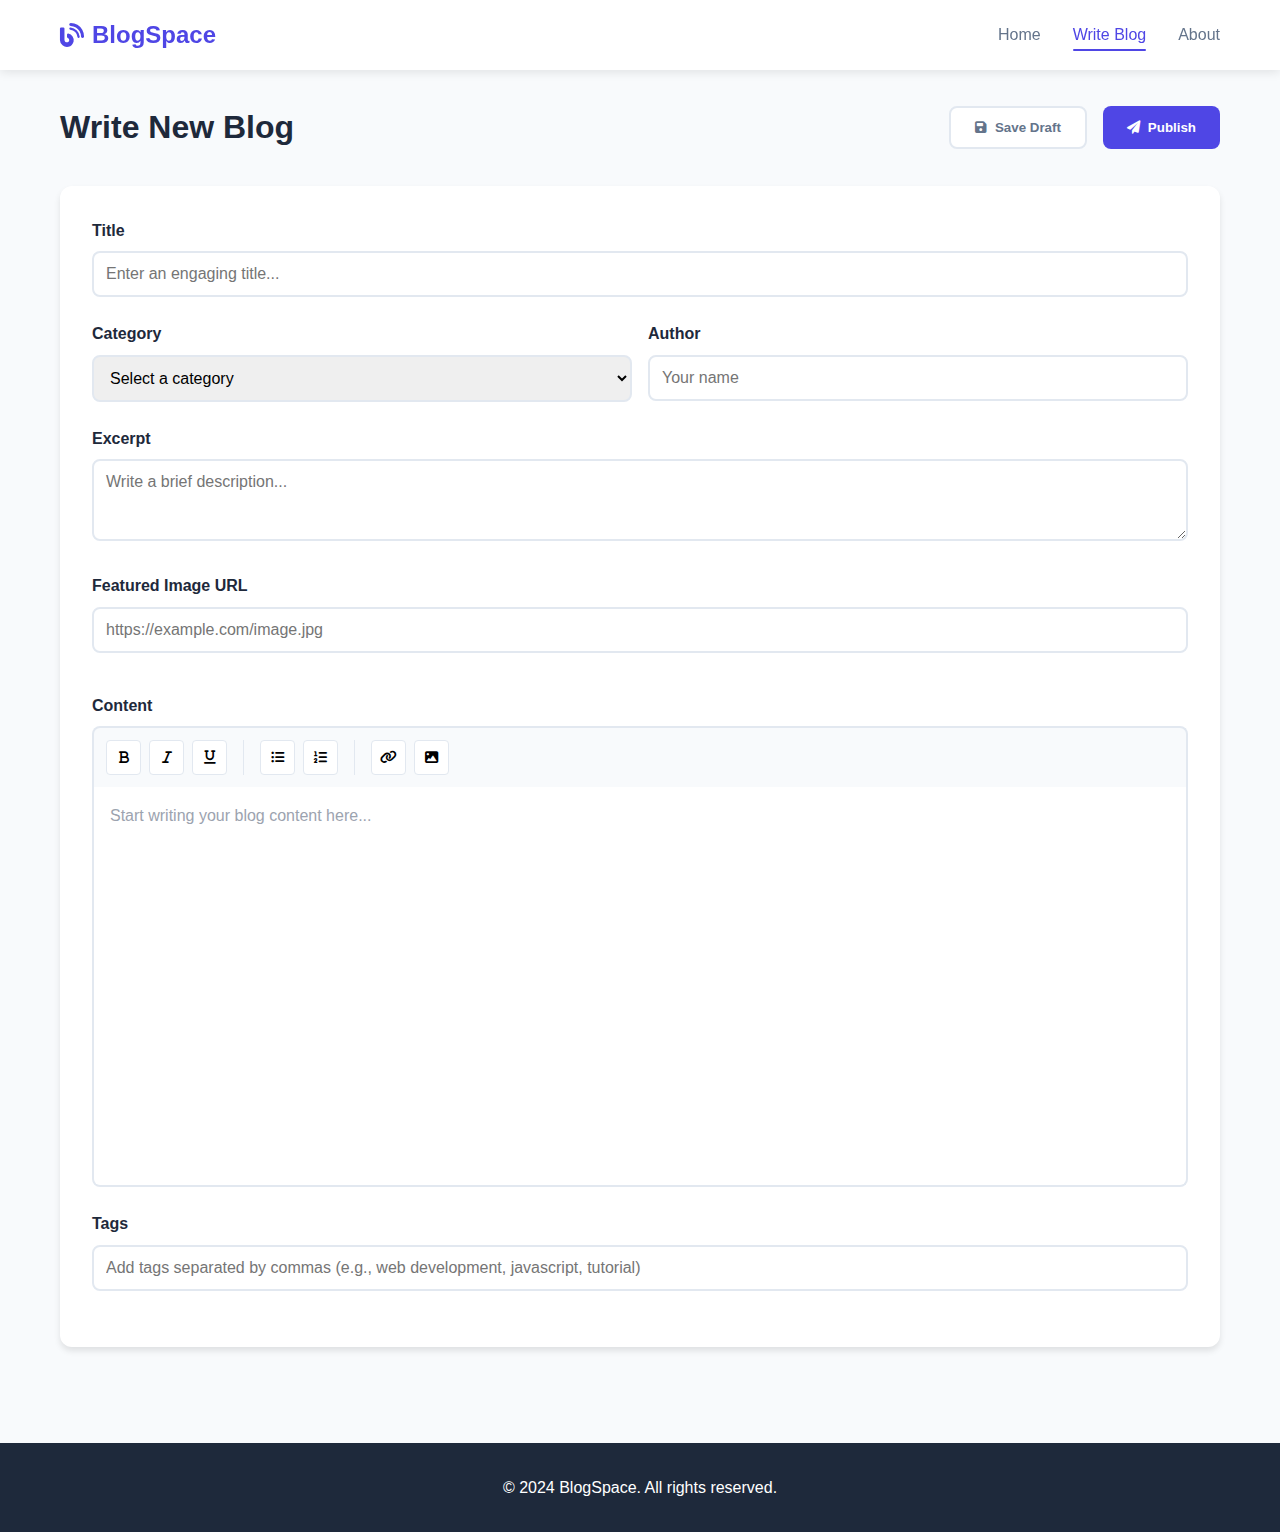
<file: editor.html>
<!DOCTYPE html>
<html lang="en">
<head>
    <meta charset="UTF-8">
    <meta name="viewport" content="width=device-width, initial-scale=1.0">
    <title>BlogSpace - Write Blog</title>
    <link rel="stylesheet" href="styles.css">
    <link href="https://cdnjs.cloudflare.com/ajax/libs/font-awesome/6.0.0/css/all.min.css" rel="stylesheet">
</head>
<body>
    <header class="header">
        <nav class="navbar">
            <div class="nav-container">
                <div class="logo">
                    <i class="fas fa-blog"></i>
                    <span>BlogSpace</span>
                </div>
                <ul class="nav-menu">
                    <li class="nav-item">
                        <a href="index.html" class="nav-link">Home</a>
                    </li>
                    <li class="nav-item">
                        <a href="editor.html" class="nav-link active">Write Blog</a>
                    </li>
                    <li class="nav-item">
                        <a href="#" class="nav-link">About</a>
                    </li>
                </ul>
                <div class="hamburger">
                    <span class="bar"></span>
                    <span class="bar"></span>
                    <span class="bar"></span>
                </div>
            </div>
        </nav>
    </header>

    <main class="main-content">
        <div class="editor-container">
            <div class="container">
                <div class="editor-header">
                    <h1 id="editorTitle">Write New Blog</h1>
                    <div class="editor-actions">
                        <button class="btn btn-secondary" onclick="saveDraft()">
                            <i class="fas fa-save"></i>
                            Save Draft
                        </button>
                        <button class="btn btn-primary" onclick="publishBlog()">
                            <i class="fas fa-paper-plane"></i>
                            Publish
                        </button>
                    </div>
                </div>

                <form class="blog-form" id="blogForm">
                    <div class="form-group">
                        <label for="blogTitleInput">Title</label>
                        <input 
                            type="text" 
                            id="blogTitleInput" 
                            placeholder="Enter an engaging title..."
                            required
                        >
                    </div>

                    <div class="form-row">
                        <div class="form-group">
                            <label for="categorySelect">Category</label>
                            <select id="categorySelect" required>
                                <option value="">Select a category</option>
                                <option value="technology">Technology</option>
                                <option value="lifestyle">Lifestyle</option>
                                <option value="travel">Travel</option>
                                <option value="food">Food</option>
                                <option value="health">Health</option>
                                <option value="business">Business</option>
                            </select>
                        </div>
                        
                        <div class="form-group">
                            <label for="authorInput">Author</label>
                            <input 
                                type="text" 
                                id="authorInput" 
                                placeholder="Your name"
                                required
                            >
                        </div>
                    </div>

                    <div class="form-group">
                        <label for="excerptInput">Excerpt</label>
                        <textarea 
                            id="excerptInput" 
                            placeholder="Write a brief description..."
                            rows="3"
                        ></textarea>
                    </div>

                    <div class="form-group">
                        <label for="imageUrlInput">Featured Image URL</label>
                        <input 
                            type="url" 
                            id="imageUrlInput" 
                            placeholder="https://example.com/image.jpg"
                        >
                        <div class="image-preview" id="imagePreview"></div>
                    </div>

                    <div class="form-group">
                        <label for="contentEditor">Content</label>
                        <div class="editor-toolbar">
                            <button type="button" class="toolbar-btn" onclick="formatText('bold')">
                                <i class="fas fa-bold"></i>
                            </button>
                            <button type="button" class="toolbar-btn" onclick="formatText('italic')">
                                <i class="fas fa-italic"></i>
                            </button>
                            <button type="button" class="toolbar-btn" onclick="formatText('underline')">
                                <i class="fas fa-underline"></i>
                            </button>
                            <span class="toolbar-separator"></span>
                            <button type="button" class="toolbar-btn" onclick="formatText('insertUnorderedList')">
                                <i class="fas fa-list-ul"></i>
                            </button>
                            <button type="button" class="toolbar-btn" onclick="formatText('insertOrderedList')">
                                <i class="fas fa-list-ol"></i>
                            </button>
                            <span class="toolbar-separator"></span>
                            <button type="button" class="toolbar-btn" onclick="insertLink()">
                                <i class="fas fa-link"></i>
                            </button>
                            <button type="button" class="toolbar-btn" onclick="insertImage()">
                                <i class="fas fa-image"></i>
                            </button>
                        </div>
                        <div 
                            class="content-editor" 
                            id="contentEditor" 
                            contenteditable="true"
                            data-placeholder="Start writing your blog content here..."
                        ></div>
                    </div>

                    <div class="form-group">
                        <label for="tagsInput">Tags</label>
                        <input 
                            type="text" 
                            id="tagsInput" 
                            placeholder="Add tags separated by commas (e.g., web development, javascript, tutorial)"
                        >
                    </div>
                </form>
            </div>
        </div>
    </main>

    <footer class="footer">
        <div class="container">
            <p>&copy; 2024 BlogSpace. All rights reserved.</p>
        </div>
    </footer>

    <script src="editor.js"></script>
</body>
</html>
</file>
<file: styles.css>
/* Reset and Base Styles */
* {
    margin: 0;
    padding: 0;
    box-sizing: border-box;
}

body {
    font-family: 'Inter', -apple-system, BlinkMacSystemFont, 'Segoe UI', Roboto, sans-serif;
    line-height: 1.6;
    color: #333;
    background-color: #f8fafc;
}

.container {
    max-width: 1200px;
    margin: 0 auto;
    padding: 0 20px;
}

/* Header & Navigation */
.header {
    background: #fff;
    box-shadow: 0 2px 10px rgba(0, 0, 0, 0.1);
    position: sticky;
    top: 0;
    z-index: 100;
}

.navbar {
    padding: 1rem 0;
}

.nav-container {
    display: flex;
    justify-content: space-between;
    align-items: center;
    max-width: 1200px;
    margin: 0 auto;
    padding: 0 20px;
}

.logo {
    display: flex;
    align-items: center;
    font-size: 1.5rem;
    font-weight: 700;
    color: #4f46e5;
    gap: 0.5rem;
}

.nav-menu {
    display: flex;
    list-style: none;
    gap: 2rem;
}

.nav-link {
    text-decoration: none;
    color: #64748b;
    font-weight: 500;
    transition: color 0.3s ease;
    position: relative;
}

.nav-link:hover,
.nav-link.active {
    color: #4f46e5;
}

.nav-link.active::after {
    content: '';
    position: absolute;
    bottom: -8px;
    left: 0;
    right: 0;
    height: 2px;
    background: #4f46e5;
    border-radius: 1px;
}

.hamburger {
    display: none;
    flex-direction: column;
    cursor: pointer;
}

.bar {
    width: 25px;
    height: 3px;
    background: #333;
    margin: 3px 0;
    transition: 0.3s;
}

/* Hero Section */
.hero {
    background: linear-gradient(135deg, #667eea 0%, #764ba2 100%);
    color: white;
    padding: 6rem 0;
    text-align: center;
}

.hero h1 {
    font-size: 3.5rem;
    font-weight: 700;
    margin-bottom: 1rem;
}

.hero p {
    font-size: 1.2rem;
    margin-bottom: 2rem;
    opacity: 0.9;
}

.cta-button {
    display: inline-block;
    background: #fff;
    color: #4f46e5;
    padding: 1rem 2rem;
    text-decoration: none;
    border-radius: 8px;
    font-weight: 600;
    transition: transform 0.3s ease, box-shadow 0.3s ease;
}

.cta-button:hover {
    transform: translateY(-2px);
    box-shadow: 0 10px 25px rgba(0, 0, 0, 0.2);
}

/* Blogs Section */
.blogs-section {
    padding: 4rem 0;
}

.section-header {
    display: flex;
    justify-content: space-between;
    align-items: center;
    margin-bottom: 3rem;
    flex-wrap: wrap;
    gap: 1rem;
}

.section-header h2 {
    font-size: 2.5rem;
    font-weight: 700;
    color: #1e293b;
}

.filter-options {
    display: flex;
    gap: 0.5rem;
    flex-wrap: wrap;
}

.filter-btn {
    padding: 0.5rem 1rem;
    border: 2px solid #e2e8f0;
    background: white;
    color: #64748b;
    border-radius: 25px;
    cursor: pointer;
    transition: all 0.3s ease;
    font-weight: 500;
}

.filter-btn:hover,
.filter-btn.active {
    border-color: #4f46e5;
    background: #4f46e5;
    color: white;
}

.blogs-grid {
    display: grid;
    grid-template-columns: repeat(auto-fill, minmax(350px, 1fr));
    gap: 2rem;
    margin-bottom: 3rem;
}

.blog-card {
    background: white;
    border-radius: 12px;
    overflow: hidden;
    box-shadow: 0 4px 6px rgba(0, 0, 0, 0.1);
    transition: transform 0.3s ease, box-shadow 0.3s ease;
    cursor: pointer;
}

.blog-card:hover {
    transform: translateY(-5px);
    box-shadow: 0 20px 40px rgba(0, 0, 0, 0.15);
}

.blog-card-image {
    height: 200px;
    background-size: cover;
    background-position: center;
    position: relative;
}

.blog-category {
    position: absolute;
    top: 1rem;
    left: 1rem;
    background: #4f46e5;
    color: white;
    padding: 0.25rem 0.75rem;
    border-radius: 15px;
    font-size: 0.75rem;
    font-weight: 600;
    text-transform: uppercase;
}

.blog-card-content {
    padding: 1.5rem;
}

.blog-card h3 {
    font-size: 1.25rem;
    font-weight: 700;
    margin-bottom: 0.5rem;
    color: #1e293b;
    line-height: 1.4;
}

.blog-excerpt {
    color: #64748b;
    margin-bottom: 1rem;
    line-height: 1.6;
}

.blog-meta {
    display: flex;
    justify-content: space-between;
    align-items: center;
    font-size: 0.875rem;
    color: #64748b;
}

.author-info {
    display: flex;
    align-items: center;
    gap: 0.5rem;
}

.author-avatar {
    width: 30px;
    height: 30px;
    border-radius: 50%;
}

.load-more {
    text-align: center;
    margin-top: 3rem;
}

.load-more-btn {
    padding: 1rem 2rem;
    background: #4f46e5;
    color: white;
    border: none;
    border-radius: 8px;
    font-weight: 600;
    cursor: pointer;
    transition: background 0.3s ease;
}

.load-more-btn:hover {
    background: #3730a3;
}

/* Blog Post Page */
.blog-post {
    padding: 2rem 0 4rem;
}

.blog-header {
    margin-bottom: 2rem;
}

.blog-meta {
    display: flex;
    gap: 1rem;
    margin-bottom: 1rem;
}

.category {
    background: #4f46e5;
    color: white;
    padding: 0.25rem 0.75rem;
    border-radius: 15px;
    font-size: 0.75rem;
    font-weight: 600;
    text-transform: uppercase;
}

.date {
    color: #64748b;
    font-size: 0.875rem;
}

.blog-title {
    font-size: 3rem;
    font-weight: 700;
    line-height: 1.2;
    margin-bottom: 1.5rem;
    color: #1e293b;
}

.author-info {
    display: flex;
    align-items: center;
    gap: 1rem;
}

.author-avatar {
    width: 50px;
    height: 50px;
    border-radius: 50%;
}

.author-details {
    display: flex;
    flex-direction: column;
}

.author-name {
    font-weight: 600;
    color: #1e293b;
}

.read-time {
    font-size: 0.875rem;
    color: #64748b;
}

.blog-image {
    margin: 2rem 0;
    border-radius: 12px;
    overflow: hidden;
}

.blog-image img {
    width: 100%;
    height: 400px;
    object-fit: cover;
}

.blog-content {
    font-size: 1.1rem;
    line-height: 1.8;
    margin-bottom: 3rem;
}

.blog-content p {
    margin-bottom: 1.5rem;
}

.blog-content h2,
.blog-content h3 {
    margin: 2rem 0 1rem;
    color: #1e293b;
}

.blog-content ul,
.blog-content ol {
    margin: 1rem 0 1rem 2rem;
}

.blog-content li {
    margin-bottom: 0.5rem;
}

.blog-actions {
    display: flex;
    justify-content: space-between;
    align-items: center;
    padding: 2rem 0;
    border-top: 1px solid #e2e8f0;
    border-bottom: 1px solid #e2e8f0;
    margin-bottom: 3rem;
}

.action-buttons {
    display: flex;
    gap: 1rem;
}

.action-btn {
    display: flex;
    align-items: center;
    gap: 0.5rem;
    padding: 0.75rem 1rem;
    background: white;
    border: 2px solid #e2e8f0;
    border-radius: 25px;
    cursor: pointer;
    transition: all 0.3s ease;
    font-weight: 500;
}

.action-btn:hover {
    border-color: #4f46e5;
    color: #4f46e5;
}

.like-btn.liked {
    border-color: #ef4444;
    color: #ef4444;
}

.like-btn.liked i {
    color: #ef4444;
}

.edit-btn {
    display: flex;
    align-items: center;
    gap: 0.5rem;
    padding: 0.75rem 1rem;
    background: #4f46e5;
    color: white;
    text-decoration: none;
    border-radius: 25px;
    font-weight: 500;
    transition: background 0.3s ease;
}

.edit-btn:hover {
    background: #3730a3;
}

/* Comments Section */
.comments-section {
    padding: 2rem 0;
}

.comments-section h3 {
    font-size: 1.5rem;
    margin-bottom: 2rem;
    color: #1e293b;
}

.comment-form {
    display: flex;
    gap: 1rem;
    margin-bottom: 3rem;
}

.user-avatar img {
    width: 40px;
    height: 40px;
    border-radius: 50%;
}

.comment-input-container {
    flex: 1;
}

.comment-input-container textarea {
    width: 100%;
    padding: 1rem;
    border: 2px solid #e2e8f0;
    border-radius: 8px;
    resize: vertical;
    font-family: inherit;
    margin-bottom: 1rem;
}

.comment-input-container textarea:focus {
    outline: none;
    border-color: #4f46e5;
}

.comment-actions {
    display: flex;
    gap: 1rem;
    justify-content: flex-end;
}

.cancel-btn {
    padding: 0.5rem 1rem;
    background: transparent;
    border: 1px solid #e2e8f0;
    border-radius: 6px;
    cursor: pointer;
    color: #64748b;
}

.submit-btn {
    padding: 0.5rem 1rem;
    background: #4f46e5;
    color: white;
    border: none;
    border-radius: 6px;
    cursor: pointer;
    font-weight: 500;
}

.comment {
    display: flex;
    gap: 1rem;
    padding: 1.5rem 0;
    border-bottom: 1px solid #e2e8f0;
}

.comment:last-child {
    border-bottom: none;
}

.comment-content {
    flex: 1;
}

.comment-author {
    font-weight: 600;
    color: #1e293b;
    margin-bottom: 0.25rem;
}

.comment-date {
    font-size: 0.875rem;
    color: #64748b;
    margin-bottom: 0.5rem;
}

.comment-text {
    line-height: 1.6;
    margin-bottom: 0.5rem;
}

.comment-actions-inline {
    display: flex;
    gap: 1rem;
}

.comment-action {
    background: none;
    border: none;
    color: #64748b;
    cursor: pointer;
    font-size: 0.875rem;
    padding: 0.25rem 0;
}

.comment-action:hover {
    color: #4f46e5;
}

/* Editor Page */
.editor-container {
    padding: 2rem 0;
}

.editor-header {
    display: flex;
    justify-content: space-between;
    align-items: center;
    margin-bottom: 2rem;
}

.editor-header h1 {
    font-size: 2rem;
    color: #1e293b;
}

.editor-actions {
    display: flex;
    gap: 1rem;
}

.btn {
    display: flex;
    align-items: center;
    gap: 0.5rem;
    padding: 0.75rem 1.5rem;
    border: none;
    border-radius: 8px;
    font-weight: 600;
    cursor: pointer;
    transition: all 0.3s ease;
}

.btn-primary {
    background: #4f46e5;
    color: white;
}

.btn-primary:hover {
    background: #3730a3;
}

.btn-secondary {
    background: white;
    color: #64748b;
    border: 2px solid #e2e8f0;
}

.btn-secondary:hover {
    border-color: #4f46e5;
    color: #4f46e5;
}

.blog-form {
    background: white;
    padding: 2rem;
    border-radius: 12px;
    box-shadow: 0 4px 6px rgba(0, 0, 0, 0.1);
}

.form-group {
    margin-bottom: 1.5rem;
}

.form-row {
    display: grid;
    grid-template-columns: 1fr 1fr;
    gap: 1rem;
}

.form-group label {
    display: block;
    margin-bottom: 0.5rem;
    font-weight: 600;
    color: #1e293b;
}

.form-group input,
.form-group select,
.form-group textarea {
    width: 100%;
    padding: 0.75rem;
    border: 2px solid #e2e8f0;
    border-radius: 8px;
    font-family: inherit;
    font-size: 1rem;
}

.form-group input:focus,
.form-group select:focus,
.form-group textarea:focus {
    outline: none;
    border-color: #4f46e5;
}

.image-preview {
    margin-top: 1rem;
    border-radius: 8px;
    overflow: hidden;
}

.image-preview img {
    width: 100%;
    max-height: 200px;
    object-fit: cover;
}

.editor-toolbar {
    display: flex;
    gap: 0.5rem;
    padding: 0.75rem;
    border: 2px solid #e2e8f0;
    border-bottom: none;
    border-radius: 8px 8px 0 0;
    background: #f8fafc;
    flex-wrap: wrap;
}

.toolbar-btn {
    padding: 0.5rem;
    background: white;
    border: 1px solid #e2e8f0;
    border-radius: 4px;
    cursor: pointer;
    transition: all 0.3s ease;
    width: 35px;
    height: 35px;
    display: flex;
    align-items: center;
    justify-content: center;
}

.toolbar-btn:hover {
    background: #4f46e5;
    color: white;
}

.toolbar-btn.active {
    background: #4f46e5;
    color: white;
}

.toolbar-separator {
    width: 1px;
    background: #e2e8f0;
    margin: 0 0.5rem;
}

.content-editor {
    min-height: 400px;
    padding: 1rem;
    border: 2px solid #e2e8f0;
    border-top: none;
    border-radius: 0 0 8px 8px;
    background: white;
    line-height: 1.6;
    font-size: 1rem;
}

.content-editor:focus {
    outline: none;
    border-color: #4f46e5;
}

.content-editor:empty:before {
    content: attr(data-placeholder);
    color: #9ca3af;
}

/* Footer */
.footer {
    background: #1e293b;
    color: white;
    text-align: center;
    padding: 2rem 0;
    margin-top: 4rem;
}

/* Responsive Design */
@media (max-width: 768px) {
    .hamburger {
        display: flex;
    }
    
    .nav-menu {
        position: fixed;
        left: -100%;
        top: 70px;
        flex-direction: column;
        background-color: white;
        width: 100%;
        text-align: center;
        transition: 0.3s;
        box-shadow: 0 10px 27px rgba(0, 0, 0, 0.05);
        padding: 2rem 0;
    }
    
    .nav-menu.active {
        left: 0;
    }
    
    .hero h1 {
        font-size: 2.5rem;
    }
    
    .section-header {
        flex-direction: column;
        text-align: center;
    }
    
    .blogs-grid {
        grid-template-columns: 1fr;
    }
    
    .blog-title {
        font-size: 2rem;
    }
    
    .blog-actions {
        flex-direction: column;
        gap: 1rem;
        align-items: stretch;
    }
    
    .action-buttons {
        justify-content: center;
    }
    
    .form-row {
        grid-template-columns: 1fr;
    }
    
    .editor-header {
        flex-direction: column;
        gap: 1rem;
        text-align: center;
    }
    
    .editor-actions {
        width: 100%;
        justify-content: center;
    }
}

@media (max-width: 480px) {
    .container {
        padding: 0 15px;
    }
    
    .hero {
        padding: 4rem 0;
    }
    
    .hero h1 {
        font-size: 2rem;
    }
    
    .blogs-section {
        padding: 2rem 0;
    }
    
    .section-header h2 {
        font-size: 2rem;
    }
    
    .blog-card-content {
        padding: 1rem;
    }
    
    .blog-form {
        padding: 1rem;
    }
    
    .editor-toolbar {
        justify-content: center;
    }
}

/* Animation Utilities */
@keyframes fadeInUp {
    from {
        opacity: 0;
        transform: translateY(30px);
    }
    to {
        opacity: 1;
        transform: translateY(0);
    }
}

.fade-in-up {
    animation: fadeInUp 0.6s ease-out;
}

/* Dark mode support (optional) */
@media (prefers-color-scheme: dark) {
    :root {
        --bg-color: #0f172a;
        --text-color: #e2e8f0;
        --card-bg: #1e293b;
    }
}
</file>
